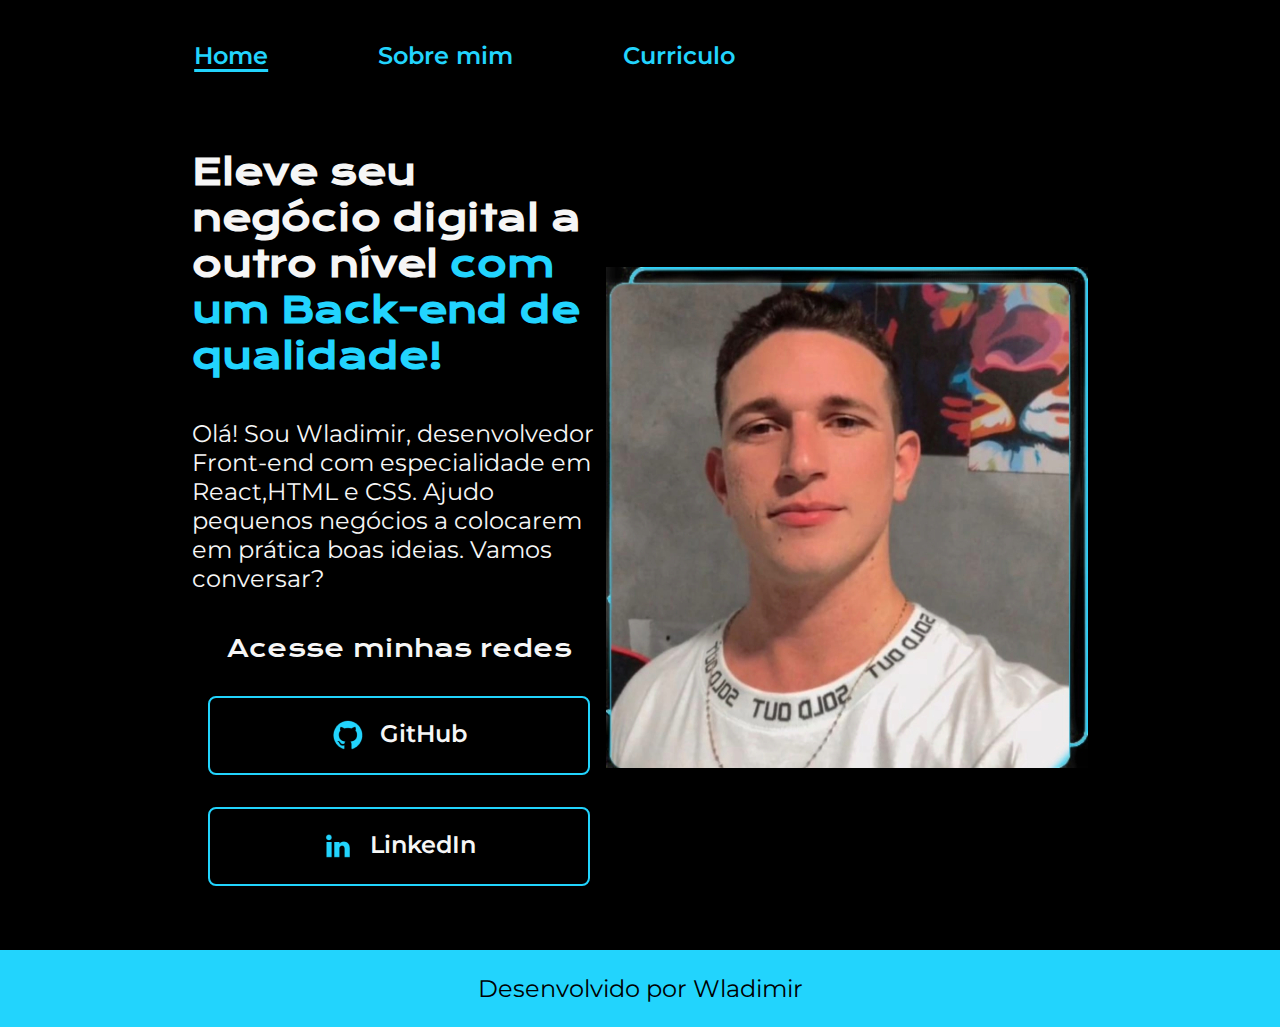
<file: Projeto-html-css/index.html>
<!DOCTYPE html>
<html lang="pt-br">

<head>
  <meta charset="UTF-8">
  <meta name="viewport" content="width=device-width, initial-scale=1.0">
  <title>Portifólio</title>
  <link href="https://cdn.jsdelivr.net/npm/bootstrap@5.3.0/dist/css/bootstrap.min.css" rel="stylesheet" integrity="sha384-9ndCyUaIbzAi2FUVXJi0CjmCapSmO7SnpJef0486qhLnuZ2cdeRhO02iuK6FUUVM" crossorigin="anonymous">
  <link rel="stylesheet" href="style/style.css">

</head>

<body>
  <header class="cabecalho">
    <nav class="cabecalho__menu">
      <a class="cabecalho__menu__link selected" href="index.html">Home</a>
      <a class="cabecalho__menu__link" href="about.html">Sobre mim</a>
      <a class="cabecalho__menu__link" href="curriculo.html">Curriculo</a>
    </nav>
  </header>
  <main class="apresentacao">
    <section class="apresentacao__conteudo">
      <h1 class="apresentacao__conteudo__titulo">Eleve seu negócio digital a outro nível <strong class="titulo-destaque">com um Back-end de qualidade!</strong></h1>
      <p class="apresentacao__conteudo__texto">Olá! Sou Wladimir, desenvolvedor Front-end com especialidade em React,HTML e CSS. Ajudo pequenos negócios a colocarem em prática boas ideias. Vamos conversar?
      </p>
      <div class="apresentacao__links">
        <h2 class="apresentacao__links__subtitulo">Acesse minhas redes</h2>
        <a class="apresentacao__links__link" href="https://github.com/wladimirrodrigues?tab=repositories">
          <img src="img/Logo Github.png">
          GitHub
        </a>
        <a class="apresentacao__links__link" href="www.linkedin.com/in/wladimirrodrigues">
          <img src="img/Logo linkedin.png">
          LinkedIn
        </a>
      </div>
    </section>
    <img src="img/Imagem do WhatsApp de 2024-02-13 à(s) 22.00.57_1d710106.jpg">
  </main>
  <footer class="rodape">
    <p>Desenvolvido por Wladimir</p>
  </footer>
</body>
<script src="https://cdn.jsdelivr.net/npm/bootstrap@5.3.0/dist/js/bootstrap.bundle.min.js" integrity="sha384-geWF76RCwLtnZ8qwWowPQNguL3RmwHVBC9FhGdlKrxdiJJigb/j/68SIy3Te4Bkz" crossorigin="anonymous"></script>

</html>
</file>
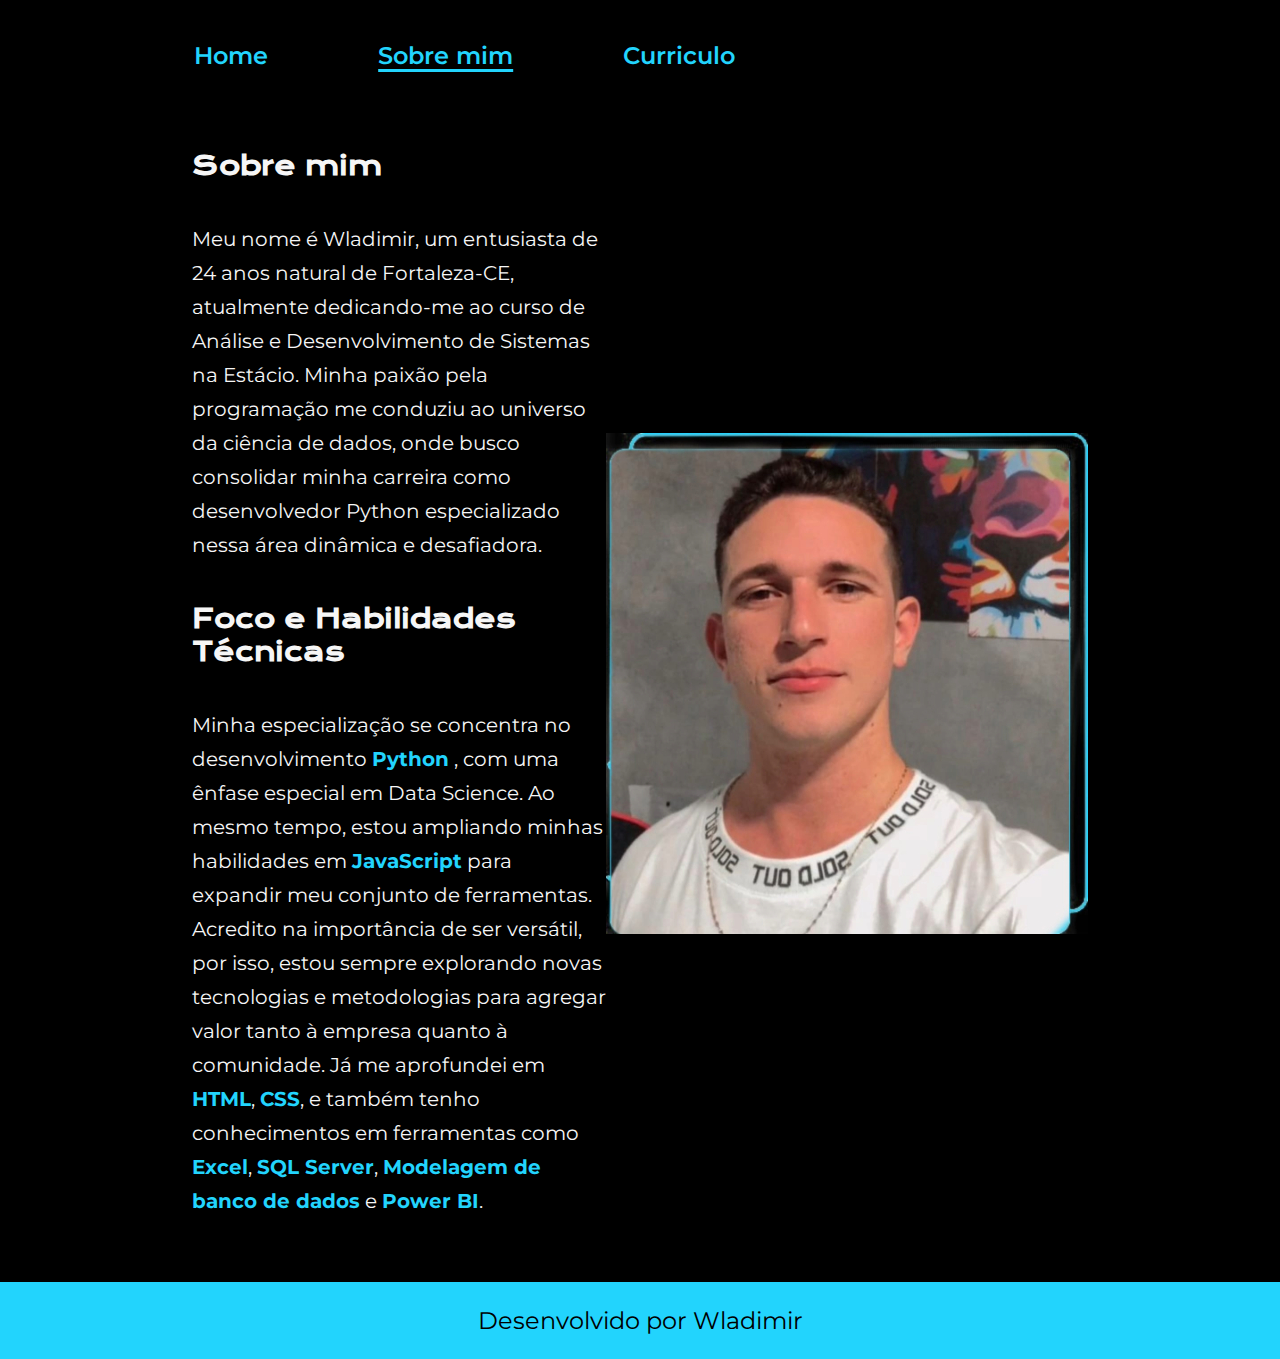
<file: Projeto-html-css/about.html>
<!DOCTYPE html>
<html lang="pt-br">

<head>
  <meta charset="UTF-8">
  <meta name="viewport" content="width=device-width, initial-scale=1.0">
  <link rel="stylesheet" href="style/about.css">
  <title>Sobre mim</title>
</head>

<body>
  <header class="cabecalho">
    <nav class="cabecalho__menu">
      <a class="cabecalho__menu__link" href="index.html">Home</a>
      <a class="cabecalho__menu__link selected" href="about.html">Sobre mim</a>
      <a class="cabecalho__menu__link" href="curriculo.html">Curriculo</a>
    </nav>
  </header>
  <main class="apresentacao">
    <section class="apresentacao__conteudo">
      <h2 class="sub_titulos">Sobre mim</h2>
      <p class="apresentacao__conteudo__texto">Meu nome é Wladimir, um entusiasta de 24 anos natural de Fortaleza-CE, atualmente dedicando-me ao curso de Análise e Desenvolvimento de Sistemas na Estácio. Minha paixão pela programação me conduziu ao universo da ciência de dados, onde busco consolidar minha carreira como desenvolvedor Python especializado nessa área dinâmica e desafiadora.</p>
      <h2 class="sub_titulos">Foco e Habilidades Técnicas</h2>
      <p class="apresentacao__conteudo__texto">Minha especialização se concentra no desenvolvimento <strong>Python</strong> , com uma ênfase especial em Data Science. Ao mesmo tempo, estou ampliando minhas habilidades em <strong>JavaScript</strong> para expandir meu conjunto de ferramentas. Acredito na importância de ser versátil, por isso, estou sempre explorando novas tecnologias e metodologias para agregar valor tanto à empresa quanto à comunidade. Já me aprofundei em <strong>HTML</strong>, <strong>CSS</strong>, e também tenho conhecimentos em ferramentas como <strong>Excel</strong>, <strong>SQL Server</strong>, <strong>Modelagem de banco de dados</strong> e <strong>Power BI</strong>.</h2>


    </section>
    <img src="img/Imagem do WhatsApp de 2024-02-13 à(s) 22.00.57_1d710106.jpg">
  </main>
  <footer class="rodape">
    <p>Desenvolvido por Wladimir</p>
  </footer>
</body>
<script src="script.js"></script>

</html>
</file>
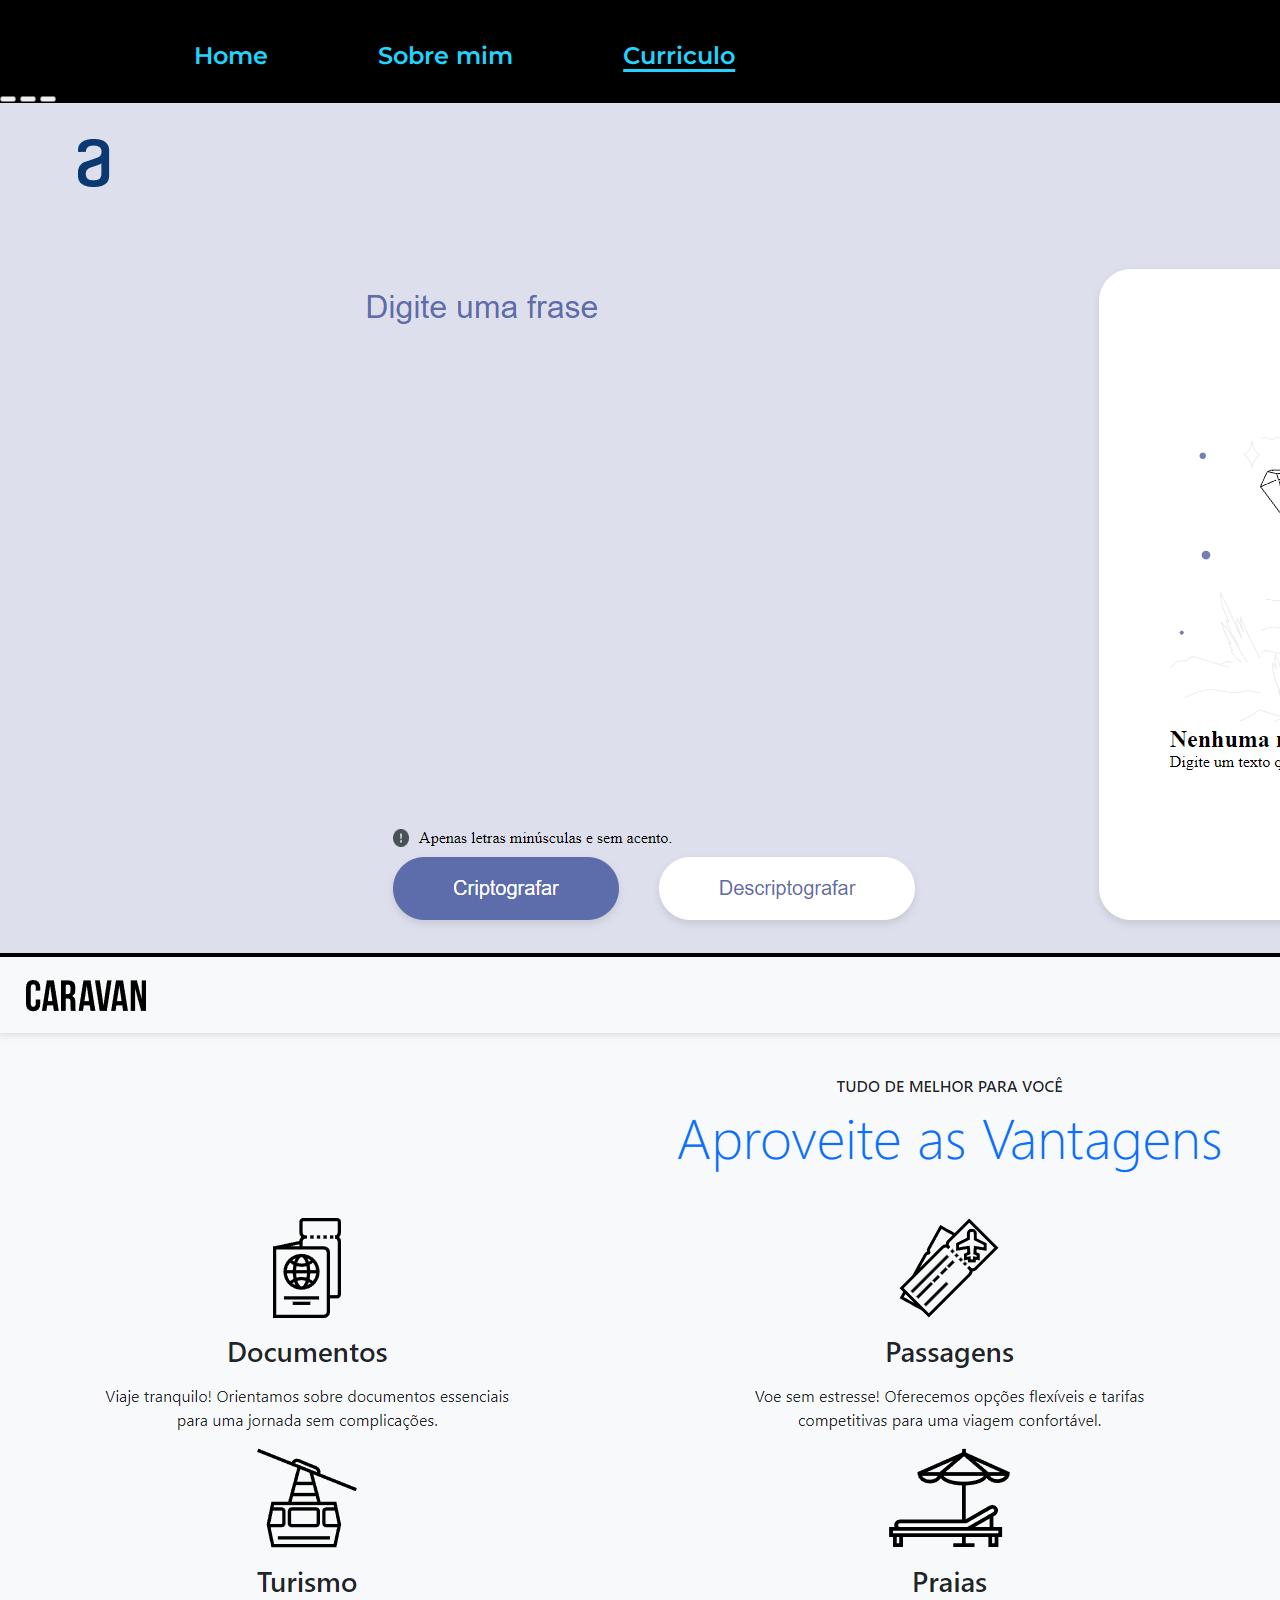
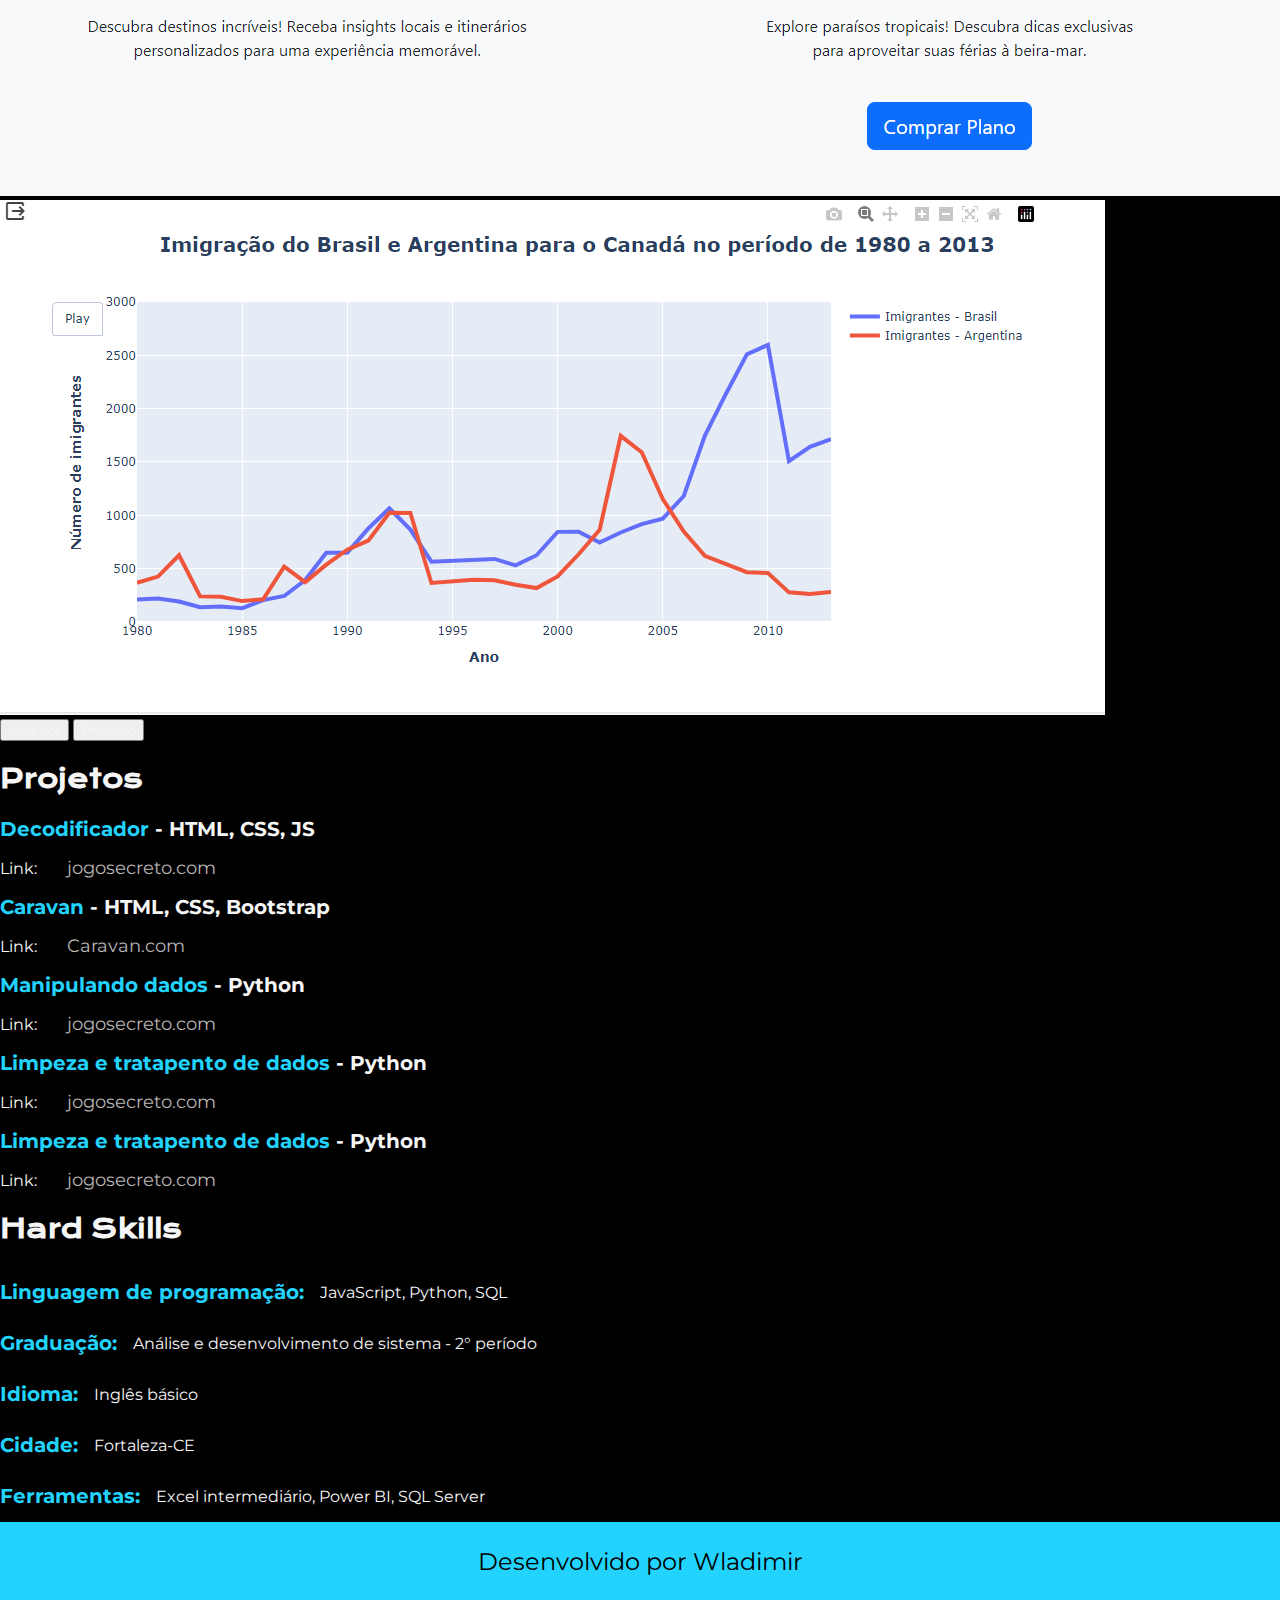
<file: Projeto-html-css/curriculo.html>
<!DOCTYPE html>
<html lang="pt-br">

<head>
  <meta charset="UTF-8">
  <meta name="viewport" content="width=device-width, initial-scale=1.0">
  <link rel="stylesheet" href="style/curriculo.css">
  <link href="https://cdn.jsdelivr.net/npm/bootstrap@5.3.0/dist/css/bootstrap.min.css" rel="stylesheet" integrity="sha384-9ndCyUaIbzAi2FUVXJi0CjmCapSmO7SnpJef0486qhLnuZ2cdeRhO02iuK6FUUVM" crossorigin="anonymous">
  <title>Curriculo</title>
</head>

<body class="bg-black ">
  <header class="cabecalho ">
    <nav class="cabecalho__menu">
      <a class="cabecalho__menu__link" href="index.html">Home</a>
      <a class="cabecalho__menu__link" href="about.html">Sobre mim</a>
      <a class="cabecalho__menu__link selected" href="curriculo.html">Curriculo</a>
    </nav>
  </header>

  <section class="conteiner-fluid py-5">
    <div class="row bg-dark text-white">
      <div class="col-lg-7 p-0">
        <div id="carouselCidade" class="carousel slide">
          <div class="carousel-indicators">
            <button type="button" data-bs-target="#carouselCidade" data-bs-slide-to="0" class="active" aria-current="true" aria-label="Slide 1"></button>
            <button type="button" data-bs-target="#carouselCidade" data-bs-slide-to="1" aria-label="Slide 2"></button>
            <button type="button" data-bs-target="#carouselCidade" data-bs-slide-to="2" aria-label="Slide 3"></button>
          </div>
          <div class="carousel-inner">
            <div class="carousel-item active">
              <img src="img/Captura de tela 2024-02-28 184303.png" class="d-block w-100" alt="...">

            </div>
            <div class="carousel-item">
              <img src="img/Captura de tela 2024-02-28 185621.png" class="d-block w-100" alt="...">


            </div>
            <div class="carousel-item">
              <img src="img/Captura de tela 2024-02-21 120336.png" class="d-block w-100" alt="...">


            </div>
          </div>

          <button class="carousel-control-prev" type="button" data-bs-target="#carouselCidade" data-bs-slide="prev">
            <span class="carousel-control-prev-icon" aria-hidden="true"></span>
            <span class="visually-hidden">Anterior</span>
          </button>
          <button class="carousel-control-next" type="button" data-bs-target="#carouselCidade" data-bs-slide="next">
            <span class="carousel-control-next-icon" aria-hidden="true"></span>
            <span class="visually-hidden">Próximo</span>
          </button>
        </div>
      </div>

      <div class="col-lg-5 p-4 ">
        <h2 class="sub_titulos text-center mb-4">Projetos</h2>
        <div class="conteudo-curriculo">
          <label>Decodificador <span> - HTML, CSS, JS</span></label>
          <p>Link: <a href="#">jogosecreto.com</a></p>
          <label>Caravan <span> - HTML, CSS, Bootstrap</span></label>
          <p>Link: <a href="#">Caravan.com</a></p>
          <label>Manipulando dados <span> - Python </span></label>
          <p>Link: <a href="#">jogosecreto.com</a></p>
          <label>Limpeza e tratapento de dados <span> - Python</span></label>
          <p>Link: <a href="#">jogosecreto.com</a></p>
          <label>Limpeza e tratapento de dados <span> - Python</span></label>
          <p>Link: <a href="#">jogosecreto.com</a></p>
        </div>

      </div>
    </div>
  </section>

  <section class="conteiner">
    <div class="col-lg-6 p-5">
      <div class="row  text-white">
        <h2 class="sub_titulos">Hard Skills</h2>
        <div class="conteudo-curriculo">
          <div class="informacao-pessoal-item_Skills">
            <label>Linguagem de programação:</label>
            <p>JavaScript, Python, SQL</p>
          </div>
          <div class="informacao-pessoal-item_Skills">
            <label>Graduação:</label>
            <p>Análise e desenvolvimento de sistema - 2° período</p>
          </div>
          <div class="informacao-pessoal-item_Skills">
            <label>Idioma:</label>
            <p>Inglês básico</p>
          </div>
          <div class="informacao-pessoal-item_Skills">
            <label>Cidade:</label>
            <p>Fortaleza-CE</p>
          </div>
          <div class="informacao-pessoal-item_Skills">
            <label>Ferramentas:</label>
            <p>Excel intermediário, Power BI, SQL Server</p>
          </div>
        </div>
      </div>
    </div>
  </section>



  <footer class="rodape">
    <p>Desenvolvido por Wladimir</p>
  </footer>
  <script src="https://cdn.jsdelivr.net/npm/bootstrap@5.3.0/dist/js/bootstrap.bundle.min.js" integrity="sha384-geWF76RCwLtnZ8qwWowPQNguL3RmwHVBC9FhGdlKrxdiJJigb/j/68SIy3Te4Bkz" crossorigin="anonymous"></script>
</body>

</html>
</file>
<file: Projeto-html-css/style/style.css>
@import url("https://fonts.googleapis.com/css2?family=Krona+One&family=Montserrat:wght@400;600&display=swap");

* {
  margin: 0;
  padding: 0;
}
.cabecalho__menu__link.selected {
  text-decoration: underline;
  text-decoration-style: solid; /* Estilo contínuo */
  text-decoration-color: #22d4fd; /* Cor azul */
  text-decoration-thickness: 3px; /* Espessura de 2 pixels */
  text-underline-offset: 5px; /* Distância de 3 pixels */
}

body {
  box-sizing: border-box;
  background-color: black;
  color: #f6f6f6;
}

.cabecalho__menu__link {
  font-family: "Montserrat", sans-serif;
  color: #22d4fd;
  font-weight: 600;
  font-size: 24px;
  padding: 15px;
  cursor: pointer;
  text-decoration: none;
}
.cabecalho {
  padding: 2% 0% 0% 14%;
}
.cabecalho__menu {
  display: flex;
  gap: 80px;
}
a.select::after {
  content: "";
  position: absolute;
  width: 100%;
  height: 4px;
  background-color: #22d4fe;
  /* top: 0;
  left: 0; */
}

.apresentacao {
  display: flex;
  align-items: center;
  justify-content: space-between;
  padding: 5% 15%;
}

.apresentacao__conteudo {
  width: 615px;
  display: flex;
  flex-direction: column;
  gap: 40px;
}

.apresentacao__conteudo__titulo {
  font-size: 36px;
  font-family: "Krona One", sans-serif;
}
.titulo-destaque {
  color: #22d4fe;
}
.apresentacao__conteudo__texto {
  font-size: 24px;
  font-family: "Montserrat", sans-serif;
}

.apresentacao__links {
  display: flex;
  flex-direction: column;
  justify-content: space-between;
  align-items: center;
  gap: 32px;
}
.apresentacao__links__subtitulo {
  font-family: "Krona One", sans-serif;
  font-weight: 400;
  font-size: 24px;
}

.apresentacao__links__link {
  display: flex;
  gap: 16px;
  justify-content: center;
  border: 2px solid #22d4fd;
  width: 378px;
  text-align: center;
  border-radius: 8px;
  font-size: 24px;
  padding: 21.5px 0px;
  text-decoration: none;
  color: #f6f6f6;
  font-family: "Montserrat", sans-serif;
  font-weight: 600;
}

.apresentacao__links__link:hover {
  color: #22d4fd;
  border: 2px solid #197185;
  transition: 0.5s;
}

.rodape {
  color: black;
  background-color: #22d4fd;
  padding: 24px;
  text-align: center;
  font-family: "Montserrat", sans-serif;
  font-size: 24px;
  font-weight: 400;
}
</file>
<file: Projeto-html-css/style/about.css>
@import url("https://fonts.googleapis.com/css2?family=Krona+One&family=Montserrat:wght@400;600&display=swap");

* {
  margin: 0px;
  padding: 0px;
}
.cabecalho__menu__link.selected {
  text-decoration: underline;
  text-decoration-style: solid; /* Estilo contínuo */
  text-decoration-color: #22d4fd; /* Cor azul */
  text-decoration-thickness: 3px; /* Espessura de 2 pixels */
  text-underline-offset: 5px; /* Distância de 3 pixels */
}

body {
  box-sizing: border-box;
  background-color: black;
  color: #f6f6f6;
}

.cabecalho__menu__link {
  font-family: "Montserrat", sans-serif;
  color: #22d4fd;
  font-weight: 600;
  font-size: 24px;
  padding: 15px;
  cursor: pointer;
  text-decoration: none;
}
.cabecalho {
  padding: 2% 0% 0% 14%;
}
.cabecalho__menu {
  display: flex;
  gap: 80px;
}

.apresentacao {
  display: flex;
  align-items: center;
  justify-content: space-between;
  padding: 5% 15%;
}

.apresentacao__conteudo {
  width: 615px;
  display: flex;
  flex-direction: column;
  gap: 40px;
}

.sub_titulos {
  font-size: 26px;
  font-family: "Krona One", sans-serif;
}

.apresentacao__conteudo__texto {
  font-size: 20px;
  font-family: "Montserrat", sans-serif;
  line-height: 170%;
}
.apresentacao__conteudo__texto strong {
  color: #22d4fd;
}

.rodape {
  color: black;
  background-color: #22d4fd;
  padding: 24px;
  text-align: center;
  font-family: "Montserrat", sans-serif;
  font-size: 24px;
  font-weight: 400;
}
</file>
<file: Projeto-html-css/style/curriculo.css>
@import url("https://fonts.googleapis.com/css2?family=Krona+One&family=Montserrat:wght@400;600&display=swap");

body {
  background-color: black;
  box-sizing: border-box;
  color: #f6f6f6;
  padding: 0;
  margin: 0;
}
.cabecalho__menu__link.selected {
  text-decoration: underline;
  text-decoration-style: solid; /* Estilo contínuo */
  text-decoration-color: #22d4fd; /* Cor azul */
  text-decoration-thickness: 3px; /* Espessura de 2 pixels */
  text-underline-offset: 5px; /* Distância de 3 pixels */
}

.cabecalho {
  padding: 2% 0% 0% 14%;
}

.cabecalho__menu {
  display: flex;
  flex-wrap: wrap;
  gap: 80px;
}

.cabecalho__menu__link {
  font-family: "Montserrat", sans-serif;
  color: #22d4fd;
  font-weight: 600;
  font-size: 24px;
  padding: 15px;
  cursor: pointer;
  text-decoration: none;
}

/* Estilizando as setas dos botões do carrossel */
.carousel-control-prev-icon,
.carousel-control-next-icon {
  background-color: rgba(
    0,
    0,
    0,
    0.555
  ); /* Define a cor das setas como branca */
  width: 30px; /* Define a largura da seta */
  height: 30px; /* Define a altura da seta */
}
.carousel-caption p {
  color: #000;
}

.apresentacao {
  display: grid;
  grid-template-columns: repeat(2, 1fr);
  gap: 40px;
  padding: 5% 10%;
  margin: 0 auto;
}

.apresentacao__conteudo {
  width: 100%;
  max-width: 615px;
  display: flex;
  align-items: start;
  flex-direction: column;
  gap: 40px;
  line-height: 150%;
  margin-bottom: 30px; /* Adicionei margem inferior para espaçamento entre as sections */
}

.sub_titulos {
  color: #f6f6f6;
  font-size: 26px;
  font-family: "Krona One", sans-serif;
}

.informacao-pessoal-item,
.informacao-pessoal-item_Skills {
  display: flex;
  justify-content: start;
  flex-direction: row;
  gap: 16px;
  align-items: center;
}

label {
  color: #22d4fd;
  font-size: 20px;
  font-weight: bold;
  font-family: "Montserrat", sans-serif;
}

p,
span,
.conteudo-curriculo a {
  color: #f6f6f6;
  font-family: "Montserrat", sans-serif;
}

.conteudo-curriculo a {
  text-decoration: none;
  color: #b8b5b5;
  font-size: 18px;
  margin-left: 2%;
}

.rodape {
  background-color: #22d4fd;
  padding: 1px;
  text-align: center;
  font-family: "Montserrat", sans-serif;
}
.rodape p {
  color: #000;
  font-size: 24px;
  font-weight: 400;
}
</file>
